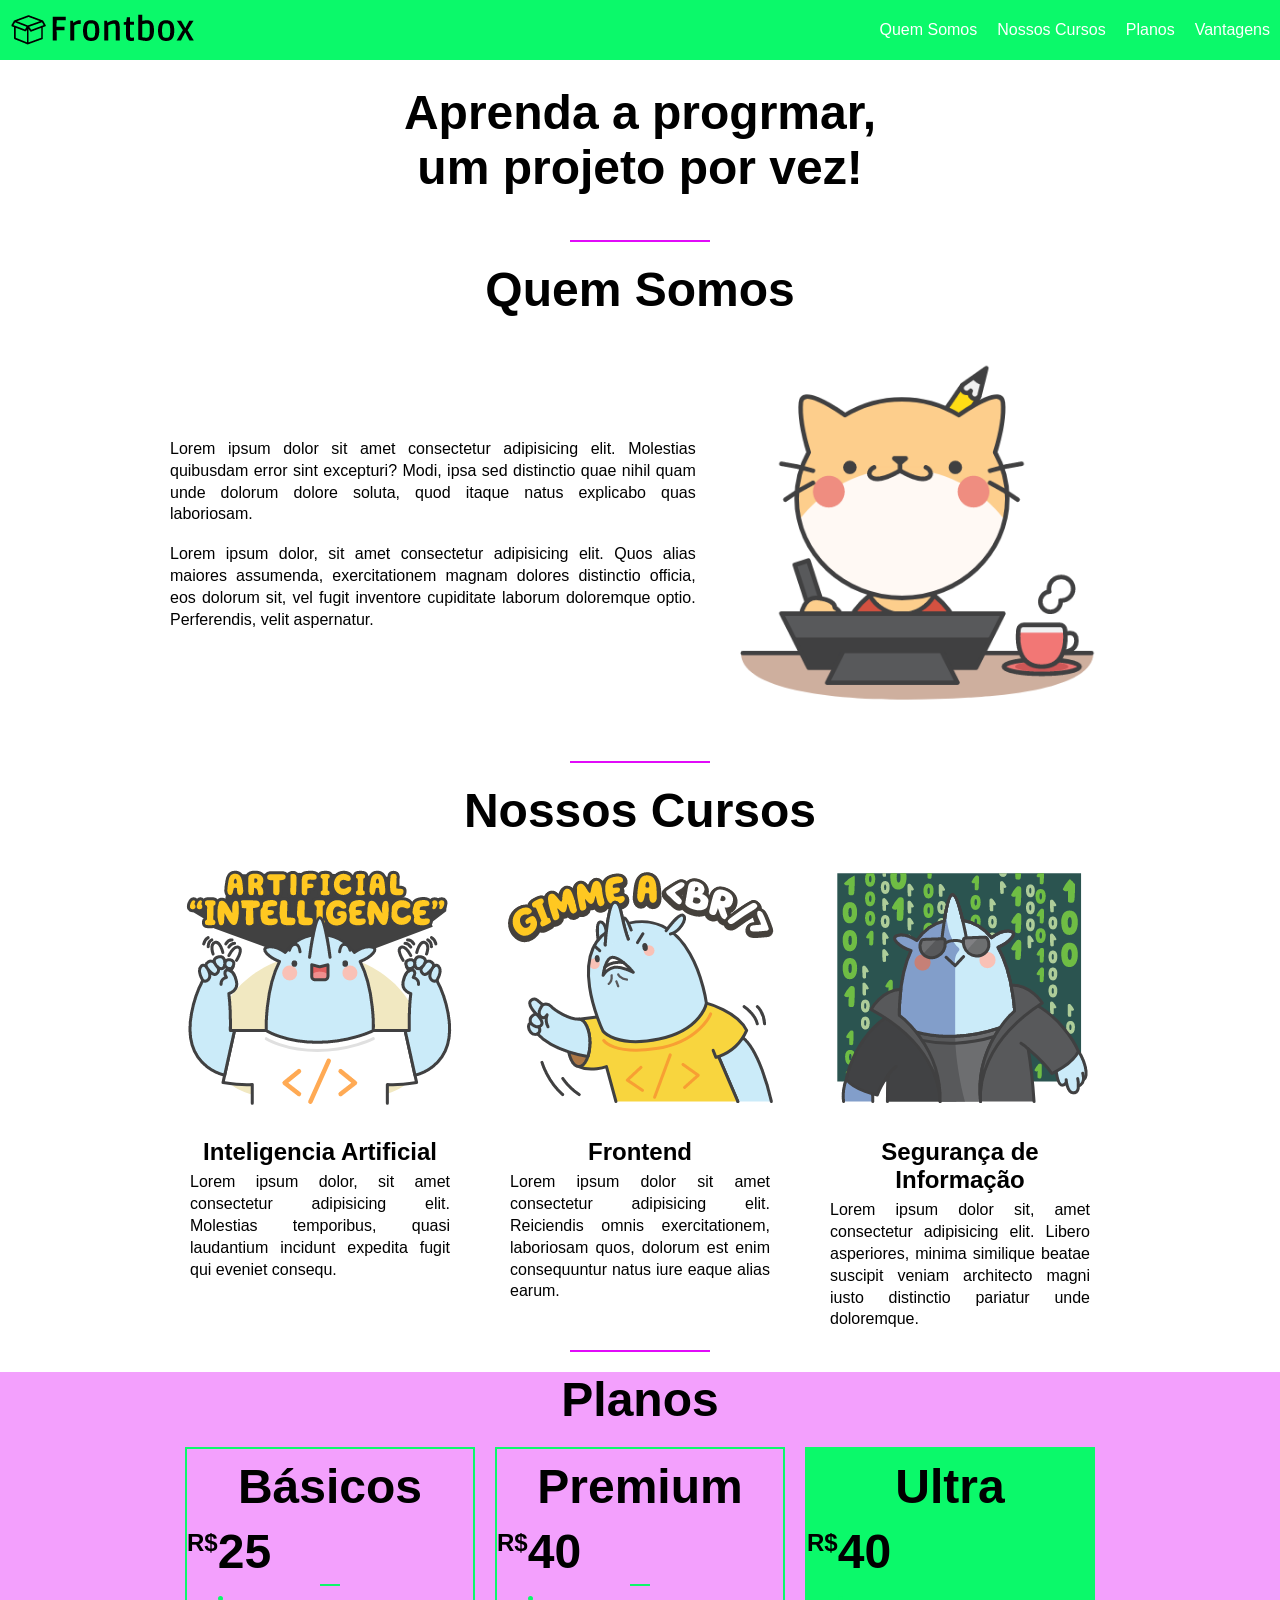
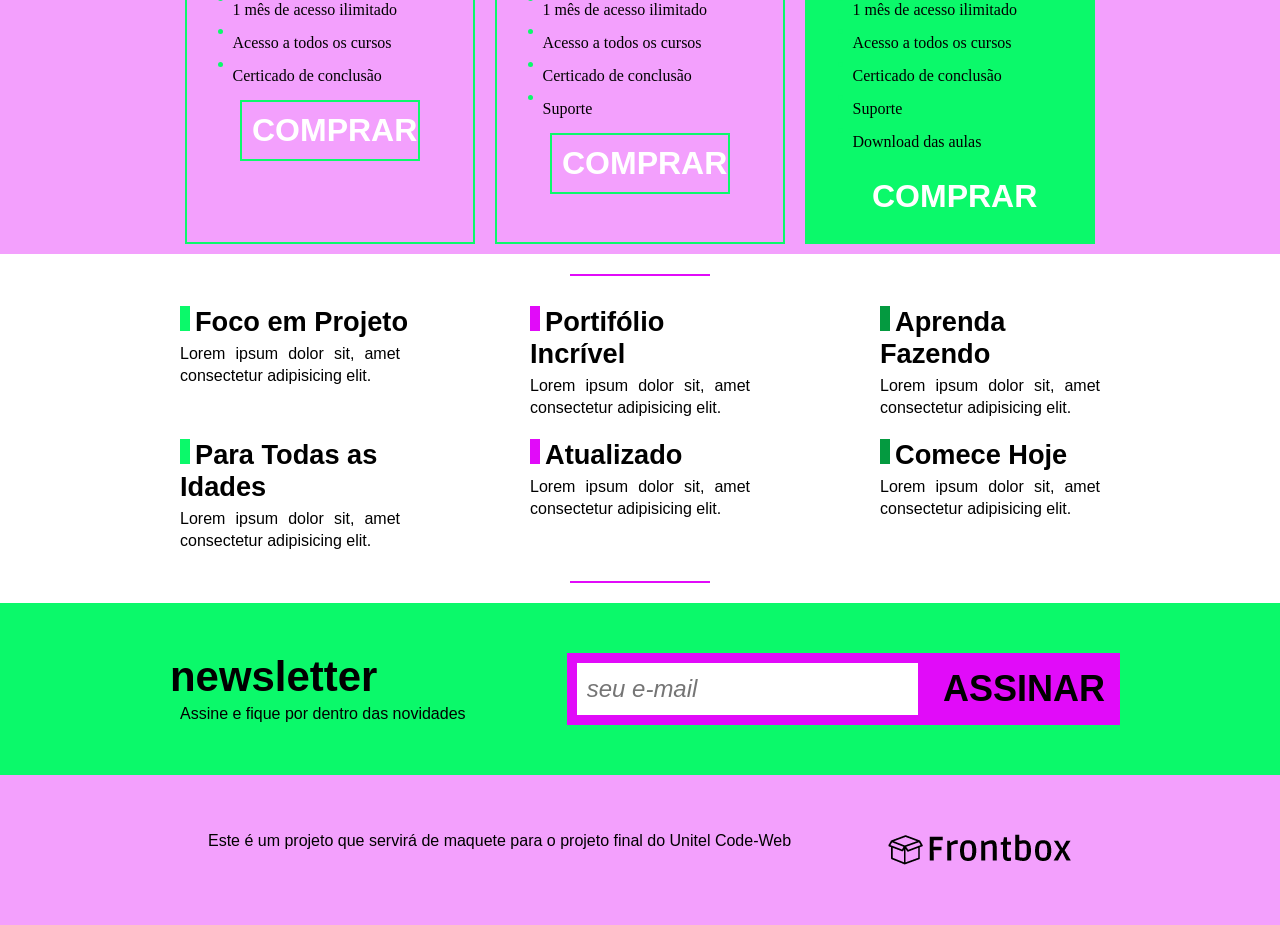
<file: frontbox.html>
<!DOCTYPE html>
<html lang="pt-pt">
<head>
    <meta charset="UTF-8">
    <meta http-equiv="X-UA-Compatible" content="IE=edge">
    <meta name="viewport" content="width=device-width, initial-scale=1.0">
    <link rel="shortcut icon" href="favicon.ico" type="image/x-icon">
    <link rel="stylesheet" href="estilo.css">
    <title>FrontBox</title>
</head>
<body>
    <header>
        <div class="menu-bg">
            <nav class="menu">
                <div class="menu_logo">
                    <a href="index.html"><img src="img/logo.png" alt="imagem do ícone"></a>
                </div> <!--Fim da div logo-->
                <div class="nav">
                    <ul class="nav_list">
                        <li><a href="#" class="nav_link">Quem Somos</a></li>
                        <li><a href="#" class="nav_link">Nossos Cursos</a></li>
                        <li><a href="#" class="nav_link">Planos</a></li>
                        <li><a href="#" class="nav_link">Vantagens</a></li>
                    </ul>
                </div>
            </nav>
        </div>
        <h1 class="intro">Aprenda a progrmar, <br/> um projeto por vez!</h1>
       
        <hr>
    </header>
        <section class="somos" id="somos">
            <h2 class="sessao_titulo">Quem Somos</h2>
            <div class="somos_corpo">
                <div class="somos_texto">
                    <p>Lorem ipsum dolor sit amet consectetur adipisicing elit. Molestias quibusdam error sint excepturi? Modi, ipsa sed distinctio quae nihil quam unde dolorum dolore soluta, quod itaque natus explicabo quas laboriosam.</p>
                    <br>
                    <p>Lorem ipsum dolor, sit amet consectetur adipisicing elit. Quos alias maiores assumenda, exercitationem magnam dolores distinctio officia, eos dolorum sit, vel fugit inventore cupiditate laborum doloremque optio. Perferendis, velit aspernatur.</p>
                </div>
                <div class="somos_imagem">
                    <img src="img/somos.png" alt="Quem Somos">
                </div>
            </div>
            <hr>
        </section>
        <section class="cursos" id="cursos">
            <h2 class="sessao_titulo">Nossos Cursos</h2>
            <div class="curso_corpo">
                <div class="curso">
                    <img src="img/ai.png" alt="Inteligencia Artificial" class="curso_img">
                    <h3 class="curso_titulo">Inteligencia Artificial</h3>
                    <p class="curso_descricao">Lorem ipsum dolor, sit amet consectetur adipisicing elit. Molestias temporibus, quasi laudantium incidunt expedita fugit qui eveniet consequ.</p>
                </div>
                <div class="curso">
                    <img src="img/front.png" alt="Frontend" class="curso_img">
                    <h3 class="curso_titulo">Frontend</h3>
                    <p class="curso_descricao">Lorem ipsum dolor sit amet consectetur adipisicing elit. Reiciendis omnis exercitationem, laboriosam quos, dolorum est enim consequuntur natus iure eaque alias earum.</p>
                </div>
                <div class="curso">
                    <img src="img/seguranca.png" alt="Segurança de Informação" class="curso_img">
                    <h3 class="curso_titulo">Segurança de Informação</h3>
                    <p class="curso_descricao">Lorem ipsum dolor sit, amet consectetur adipisicing elit. Libero asperiores, minima similique beatae suscipit veniam architecto magni iusto distinctio pariatur unde doloremque.</p>
                </div>
            </div>
            <hr>
        </section>
        <section class="planos" id="planos">
            <h2 class="sessao_titulo">Planos</h2>
            <div class="planos_corpo">
                <div class="plano">
                    <h2 class="plano_titulo">Básicos</h2>
                    <span class="plano_preco"><sup>R$</sup>25</span>
                    <hr class="plano_divisor">
                    <ul class="plano-lista">
                        <li class="plano-lista-item">1 mês de acesso ilimitado</li>
                        <li class="plano-lista-item">Acesso a todos os cursos</li>
                        <li class="plano-lista-item">Certicado de conclusão</li>
                    </ul>
                    <a href="#" class="plano_btn-compar">Comprar</a>
                </div>

                <div class="plano">
                    <h2 class="plano_titulo">Premium</h2>
                    <span class="plano_preco"><sup>R$</sup>40</span>
                    <hr class="plano_divisor">
                    <ul class="plano-lista">
                        <li class="plano-lista-item">1 mês de acesso ilimitado</li>
                        <li class="plano-lista-item">Acesso a todos os cursos</li>
                        <li class="plano-lista-item">Certicado de conclusão</li>
                        <li class="plano-lista-item">Suporte</li>
                    </ul>
                    <a href="#" class="plano_btn-compar">Comprar</a>
                </div>

                <div class="plano">
                    <h2 class="plano_titulo">Ultra</h2>
                    <span class="plano_preco"><sup>R$</sup>40</span>
                    <hr class="plano_divisor">
                    <ul class="plano-lista">
                        <li class="plano-lista-item">1 mês de acesso ilimitado</li>
                        <li class="plano-lista-item">Acesso a todos os cursos</li>
                        <li class="plano-lista-item">Certicado de conclusão</li>
                        <li class="plano-lista-item">Suporte</li>
                        <li class="plano-lista-item">Download das aulas</li>
                    </ul>
                    <a href="#" class="plano_btn-compar">Comprar</a>
                </div>
            </div>
        </section>
        <hr>
        <section class="vantagens" id="vantagens">
            <div class="vantagem">
                <h2 class="vantagem_titulo">Foco em Projeto</h2>
                <p class="vantagem_descricao">Lorem ipsum dolor sit, amet consectetur adipisicing elit.</p>
            </div>
            <div class="vantagem">
                <h2 class="vantagem_titulo">Portifólio Incrível</h2>
                <p class="vantagem_descricao">Lorem ipsum dolor sit, amet consectetur adipisicing elit.</p>
            </div>
            <div class="vantagem">
                <h2 class="vantagem_titulo">Aprenda Fazendo</h2>
                <p class="vantagem_descricao">Lorem ipsum dolor sit, amet consectetur adipisicing elit.</p>
            </div>
            <div class="vantagem">
                <h2 class="vantagem_titulo">Para Todas as Idades</h2>
                <p class="vantagem_descricao">Lorem ipsum dolor sit, amet consectetur adipisicing elit.</p>
            </div>
            <div class="vantagem">
                <h2 class="vantagem_titulo">Atualizado</h2>
                <p class="vantagem_descricao">Lorem ipsum dolor sit, amet consectetur adipisicing elit.</p>
            </div>
            <div class="vantagem">
                <h2 class="vantagem_titulo">Comece Hoje</h2>
                <p class="vantagem_descricao">Lorem ipsum dolor sit, amet consectetur adipisicing elit.</p>
            </div>
        </section>
        <hr>
        <section class="newsletter">
            <div class="newsletter-container">
                <div class="newsletter-info">
                    <h2 class="newsletter-info_titulo">newsletter</h2>
                    <p class="newsletter-info_descricao">Assine e fique por dentro das novidades</p>
                </div>
                <form action="" class="newsletter-form">
                    <input type="text" placeholder="seu e-mail" class="newsletter-form_input">
                    <button type="submit" class="newsletter-form_submit">Assinar</button>
                </form>
            </div>
        </section>
    <footer class="footer">
        <p class="footer_copyright">Este é um projeto que servirá de maquete para o projeto final do Unitel Code-Web</p>
        <a href="frontbox.html">
            <img src="img/logo.png" alt="FrontBox" class="footer_logo">
        </a>
    </footer>
    
</body>
</html>
</file>
<file: estilo.css>
@charset 'utf8';

*{
    box-sizing: border-box;
    padding: 0px;
    margin: 0px;
}
:root{
    --tipo-letra: Arial, Verdana, Helvetica, sans-serif;
    --verde-escuro: #049A40;
    --verde-claro: #0BF96A;
    --rosa-escuro: #E10BF9;
    --rosa-claro: #F3A0FD;
    --branco: #FFF;
    --preto: #000;
}
body{
    background-color: var(--branco);
    font-family: var(--tipo-letra);
}
a{
    text-decoration: none;
    color: var(--branco);
}
main{
    background-color: white;
    margin: auto;
    margin-bottom: 30px;

    max-width: 1000px;
    min-width: 260px;

    padding: 20px;

    box-shadow: 0px 0px 10px rgba(0, 0, 0, 0.445);

    border-bottom-left-radius: 10px;
    border-bottom-right-radius: 10px;
}

.menu-bg{
    background-color: var(--verde-claro);
}
.menu{
    display: flex;
    justify-content: space-between;
    align-items: center;
    flex-wrap: wrap;
}
.menu_logo{
    margin: 10px;
}
.nav_list{
    display: flex;
    list-style: none;
    flex-wrap: wrap;
}
.nav_link{
    padding: 20px 10px;
}
.mobile-menu-icon{
    display: none;
}
.mobile-menu{
    display: none;
}
@media screen and (max-width: 730px){
    .nav-bar{
        padding:1.5rem 4rem;
    }
    .nav-item{
        display: none;
    }
    .login-button{
        display: none;
    }
    .mobile-menu-icon{
        display: block;
    }
    .mobile-menu-icon button{
        background-color: transparent;
        border: none;
        cursor: pointer;
    }
    .mobile-menu ul{
        display: flex;
        flex-direction: column;
        text-align: center;
        padding-bottom: 1rem;
    }
    .mobile-menu .nav-item{
        display: block;
        padding-top: 1.2rem;
    }
    .mobile-menu .login-button{
        display: block;
        padding: 1rem 2rem;
    }
    .mobile-menu .login-button button{
        width: 100%;
    }
    .open{
        display: block;
    }
}
li>a:hover{
    text-decoration: underline;
    color: rgb(59, 46, 241);
}
.intro{
    font-weight: bold;
    font-size: 3rem;
    text-align: center;
    margin: auto;
    padding: 25px 0;
}
hr{
    border: none;
    background-color: var(--rosa-escuro);
    height: 2px;
    width: 140px;
    margin: 20px auto;
}
/*Configurações a sessão quem somos*/
p{
    line-height: 21.82px;
    padding: 0 10px;
    text-align: justify;
}
.sessao_titulo{
    text-align: center;
    font-size: 3rem;
    margin-bottom: 10px;
}
.somos{
    max-width: 960px;
    margin: 0 auto;
}
.somos_corpo{
    display: flex;
    flex-wrap: wrap;
    align-items: center;
}
.somos_texto{
    flex: 6 1 160px;
}
.somos_imagem{
    flex: 1 1 350px;
}
img{
    display: block;
    max-width: 100%;
}
/*Nossos Cursos*/
.curso_corpo{
    display: flex;
    flex-wrap: wrap;
    justify-content: center;
}
.curso{
    width: 280px;
    margin: 0 20px;
}
.curso_titulo{
    font-size: 1.5rem;
    text-align: center;
    margin: 10px 0 5px 0;
}
/*Estilo da secção dos planos*/
.planos_corpo{
    max-width: 960px;
    margin: 0 auto;
    display: flex;
    justify-content: center;
    flex-wrap: wrap;
}
ul{
    list-style: none;
}
.planos{
    background-color: var(--rosa-claro);
}
.plano{
    width: 290px;
    margin: 10px;
    border: 2px solid var(--verde-claro);
}
.plano_titulo{
    font-size: 3rem;
    font-weight: bold;
    text-align: center;
    margin: 10px auto;
}
.plano_preco{
    font-size: 3rem;
    text-align: center;
    font-weight: bold;
}
.plano_preco sup{
    font-size: 1.5rem;
    top: -20px;
}
.plano_divisor{
    background-color: var(--verde-claro);
    width: 20px;
    margin: 5px auto;
}
.plano-lista{
    max-width: 195px;
    margin: 0 auto;
}
.plano-lista-item{
    margin: 10px 0;
    font-family: italic;
}
.plano-lista-item::before{
    content: "";
    display: flex;
    width: 5px;
    height: 5px;
    background-color: var(--verde-claro);
    border-radius: 5px;
    margin-left: -15px;
}
.plano_btn-compar{
    display: block;
    max-width: 180px;
    font-size: 2rem;
    font-weight: bold;
    margin: 15px auto;
    padding: 10px;
    text-align: center;
    text-transform: uppercase;
    border: 2px solid var(--verde-claro);
}
.plano:last-child{
    background-color: var(--verde-claro);
}
/*Códigos da sessão vantagens*/
.vantagens{
    max-width: 960px;
    margin: 0 auto;
    display: flex;
    flex-wrap: wrap;
    justify-content: space-between;
}
.vantagem{
    max-width: 240px;
    margin: 10px;
}
.vantagem_titulo{
    font-size: 1.7rem;
    margin-bottom: 5px;
    margin-left: 10px;
}
.vantagem_titulo::before{
    content: "";
    display: inline-block;
    width: 10px;
    height: 25px;
    margin-right: 5px;
}
.vantagem:nth-of-type(3n+1) .vantagem_titulo::before{
    background-color: var(--verde-claro);
}
.vantagem:nth-of-type(3n+2) .vantagem_titulo::before{
    background-color: var(--rosa-escuro);
}
.vantagem:nth-of-type(3n+3) .vantagem_titulo::before{
    background-color: var(--verde-escuro);
}
/*As configurações do newsletter e o footer*/
.newsletter{
    background-color:var(--verde-claro);
}
.newsletter-container{
    max-width: 960px;
    margin: 0 auto;
    padding: 50px 0;
    display: flex;
    flex-wrap: wrap;
}
.newsletter-info{
    padding-left: 10px;
    flex: 1 1 260px;
    flex-wrap: wrap;
    display: flex;
}
.newsletter-form{
    flex: 2 1 260px;
    display: flex;
    flex-wrap: wrap;
}
.newsletter-info_titulo{
    font-size: 2.62rem;
    font-weight: bold;
}
.newsletter-form_input{
    flex: 3 1 260px;
    font-size: 1.5rem;
    width: 325px;
    color: black;
    font-style: italic;
    font-family: var(--tipo-letra);
    border: 10px solid var(--rosa-escuro);
    padding: 10px;
    margin: 0;
    border-radius: 0px;
}
.newsletter-form_submit{
    width: 192px;
    font-family: var(--tipo-letra);
    font-size: 2.25rem;
    font-weight: bold;
    text-transform: uppercase;
    background: var(--rosa-escuro);
    color: black;
    cursor: pointer;
    border: none;
    padding: 15px;
}
/*segue-se o footer*/
.footer{
    background-color: var(--rosa-claro);
    display: flex;
    justify-content: space-around;
    padding: 55px calc((100% - 960px)/2);
}
.footer_copyright, .footer_logo{
    padding-left: 10px;
    padding-right: 10px;
}
</file>
